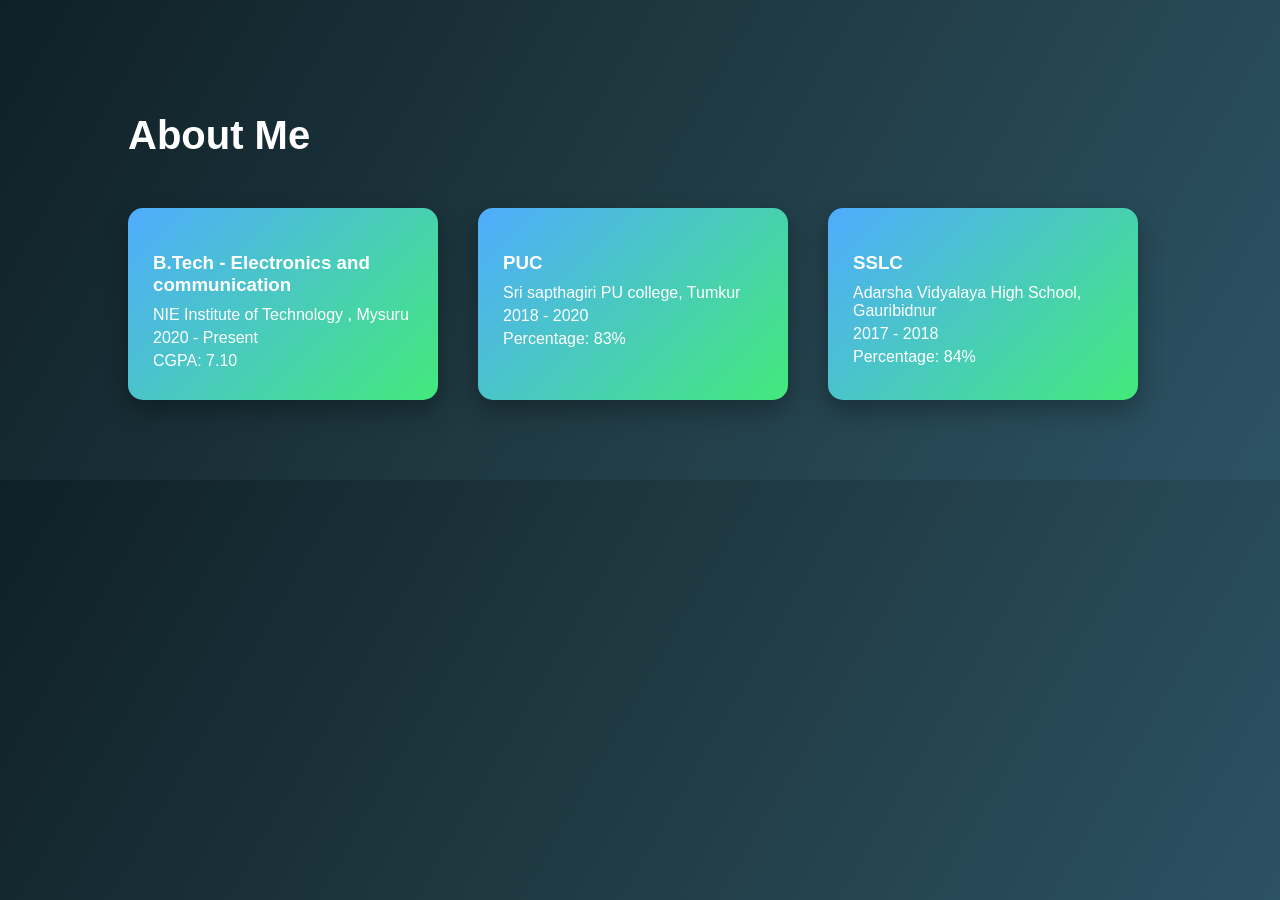
<file: portfoli_website/academic.html>
<!DOCTYPE html>
<html lang="en">
<head>
    <meta charset="UTF-8">
    <meta name="viewport" content="width=device-width, initial-scale=1.0">
    <title>Document</title>
    <style>
    body{
    margin:0;
    font-family: Arial, Helvetica, sans-serif;
    background: linear-gradient(120deg,#0f2027,#203a43,#2c5364);
    color:white;
}

.education{
    padding:80px 10%;
}

.section-title{
    font-size:40px;
    margin-bottom:50px;
}

.education-container{
    display:flex;
    gap:40px;
    flex-wrap:wrap;
}

.edu-card{
    width:260px;
    padding:25px;
    border-radius:15px;

    background: linear-gradient(135deg,#4facfe,#43e97b);
    
    backdrop-filter: blur(10px);

    box-shadow:0 10px 25px rgba(0,0,0,0.3);

    transition:0.3s;
}

.edu-card:hover{
    transform: translateY(-10px);
}

.edu-card h3{
    margin-bottom:10px;
}

.edu-card p{
    margin:5px 0;
}

    </style>
</head>
<section class="education">

  <h2 class="section-title">About Me</h2>

  <div class="education-container">

    <div class="edu-card">
      <h3>B.Tech - Electronics and communication</h3>
      <p>NIE Institute of Technology , Mysuru</p>
      <p>2020 - Present</p>
      <p>CGPA: 7.10</p>
    </div>

    <div class="edu-card">
      <h3>PUC</h3>
      <p>Sri sapthagiri PU college, Tumkur</p>
      <p>2018 - 2020</p>
      <p>Percentage: 83%</p>
    </div>

    <div class="edu-card">
      <h3>SSLC</h3>
      <p>Adarsha Vidyalaya High School, Gauribidnur</p>
      <p>2017 - 2018</p>
      <p>Percentage: 84%</p>
    </div>

  </div>

</section>
</html>
</file>
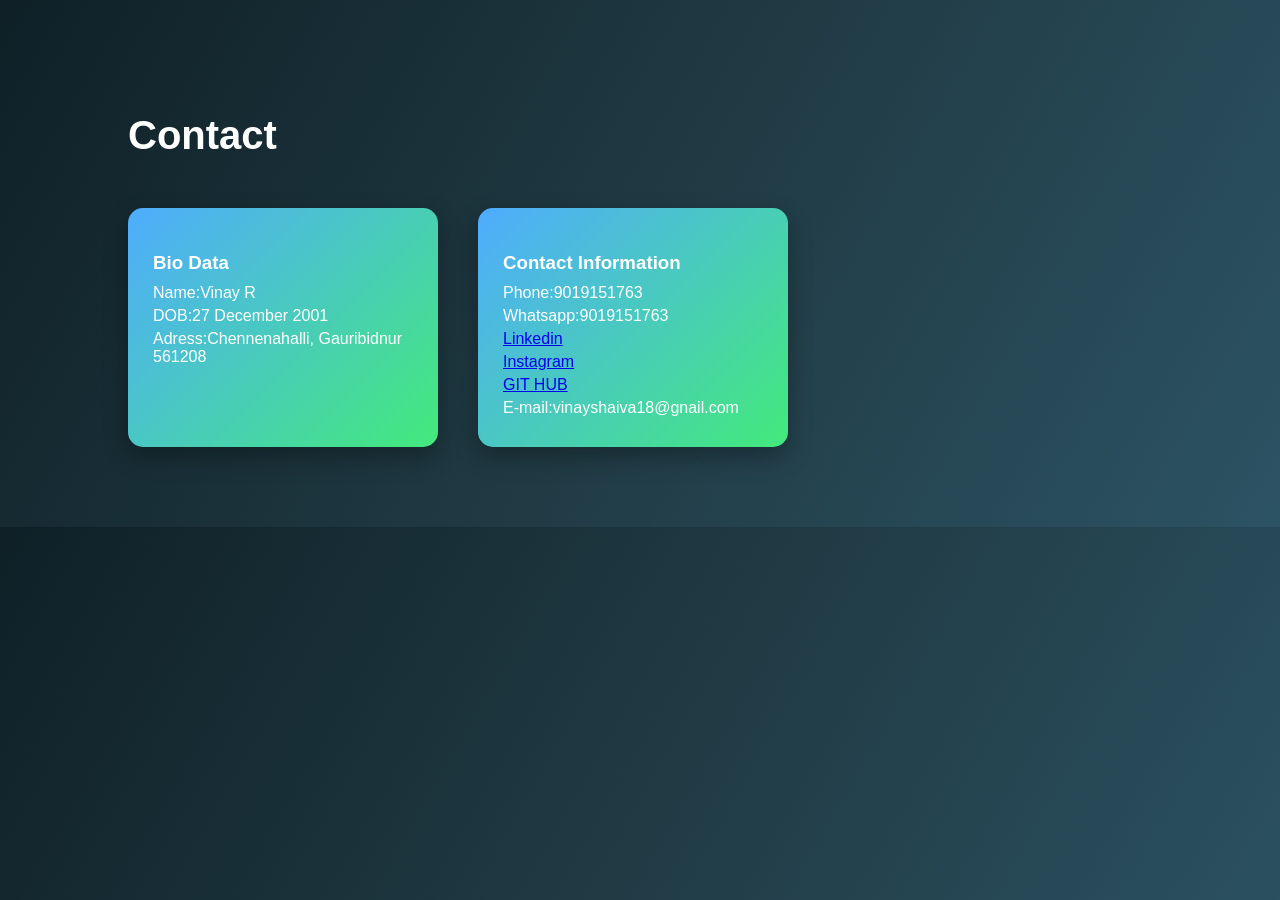
<file: portfoli_website/basic.html>
<!DOCTYPE html>
<html lang="en">
<head>
    <meta charset="UTF-8">
    <meta name="viewport" content="width=device-width, initial-scale=1.0">
    <title>Document</title>
    <style>
    body{
    margin:0;
    font-family: Arial, Helvetica, sans-serif;
    background: linear-gradient(120deg,#0f2027,#203a43,#2c5364);
    color:white;
}

.education{
    padding:80px 10%;
}

.section-title{
    font-size:40px;
    margin-bottom:50px;
}

.education-container{
    display:flex;
    gap:40px;
    flex-wrap:wrap;
}

.edu-card{
    width:260px;
    padding:25px;
    border-radius:15px;

    background: linear-gradient(135deg,#4facfe,#43e97b);
    
    backdrop-filter: blur(10px);

    box-shadow:0 10px 25px rgba(0,0,0,0.3);

    transition:0.3s;
}

.edu-card:hover{
    transform: translateY(-10px);
}

.edu-card h3{
    margin-bottom:10px;
}

.edu-card p{
    margin:5px 0;
}

    </style>
</head>
<body>
    <section class="education">

  <h2 class="section-title">Contact</h2>

  <div class="education-container">

    <div class="edu-card">
      <h3>Bio Data</h3>
     <p>Name:Vinay R</p>
    <p>DOB:27 December 2001</p>
    <p>Adress:Chennenahalli, Gauribidnur 561208  </p>
    </div>

    <div class="edu-card">
    <h3>Contact Information</h3>
    <p>Phone:9019151763</p>
    <p>Whatsapp:9019151763</p>
    <p><a href="https://www.linkedin.com/in/vinay-r-78503735a">Linkedin</a></p>
    <p><a href="https://www.instagram.com/_l__k_18">Instagram</a></p>
    <p><a href="https://github.com/vinayshaiva18/vinay.git">GIT HUB</a></p>
    <p>E-mail:vinayshaiva18@gnail.com</p>
    </div>

  </div>

</section>
</body>
</html>
</file>
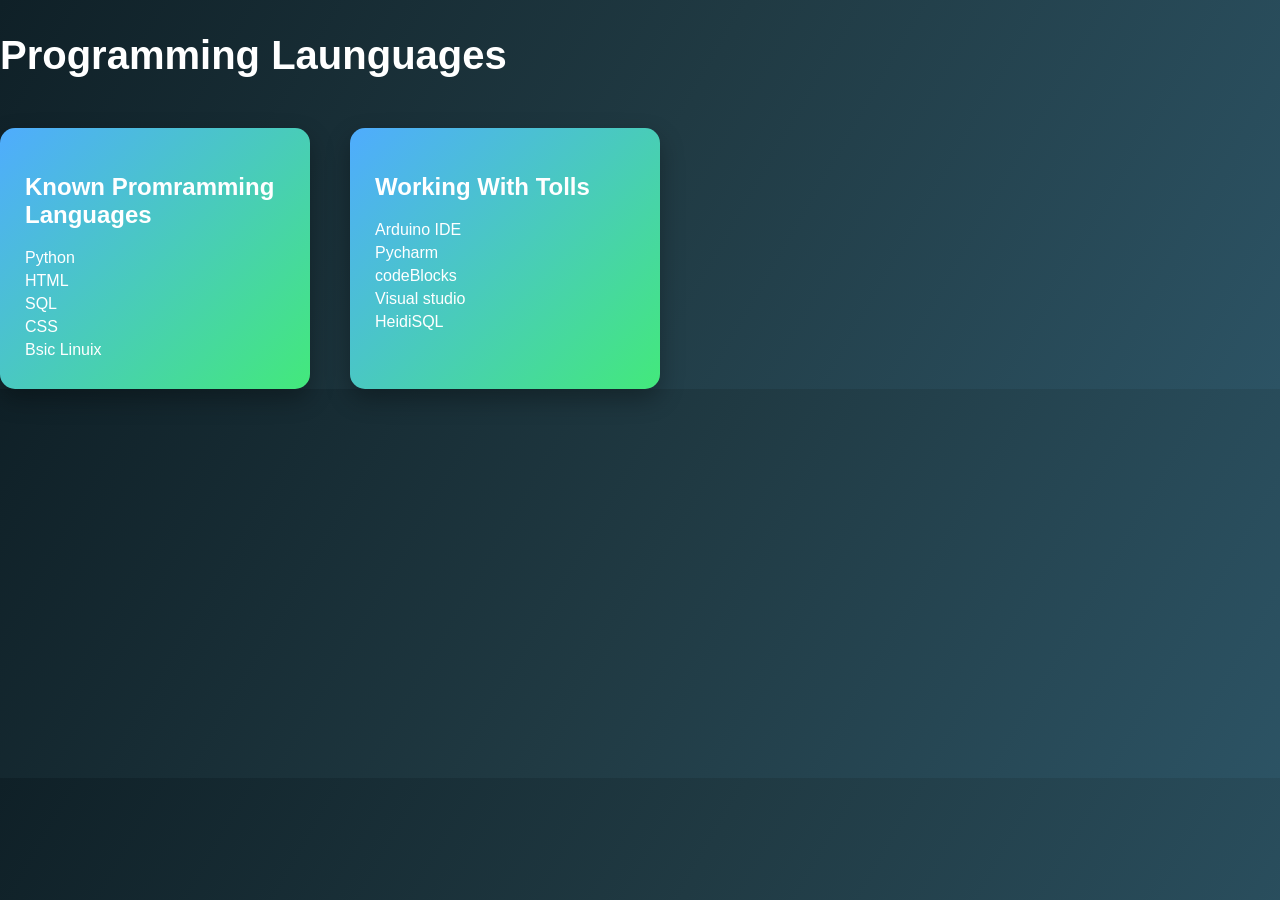
<file: portfoli_website/Programming.html>
<!DOCTYPE html>
<html lang="en">
<head>
    <meta charset="UTF-8">
    <meta name="viewport" content="width=device-width, initial-scale=1.0">
    <title>Document</title>
    <style>
        body{
    margin:0;
    font-family: Arial, Helvetica, sans-serif;
    background: linear-gradient(120deg,#0f2027,#203a43,#2c5364);
    color:white;
}

.education{
    padding:80px 10%;
}

.section-title{
    font-size:40px;
    margin-bottom:50px;
}

.education-container{
    display:flex;
    gap:40px;
    flex-wrap:wrap;
}

.edu-card{
    width:260px;
    padding:25px;
    border-radius:15px;

    background: linear-gradient(135deg,#4facfe,#43e97b);
    
    backdrop-filter: blur(10px);

    box-shadow:0 10px 25px rgba(0,0,0,0.3);

    transition:0.3s;
}

.edu-card:hover{
    transform: translateY(-10px);
}

.edu-card h3{
    margin-bottom:10px;
}

.edu-card p{
    margin:5px 0;
}
    </style>
</head>
<body>
<section class="Programming laungaues">

  <h1 class="section-title">Programming Launguages</h1>

  <div class="education-container">

    <div class="edu-card">
      <h2>Known Promramming Languages</h2>
    <p>Python</p>
    <p>HTML</p>
    <p>SQL</p>
    <p>CSS</p>
    <p>Bsic Linuix</p>
    </div>

    <div class="edu-card">
      <h2>Working With Tolls</h2>
    <p>Arduino IDE</p>
    <p>Pycharm</p>
    <p>codeBlocks</p>
    <p>Visual studio</p>
    <p>HeidiSQL</p>
    </div>

  </div>

</section>
</body>
</html>
</file>
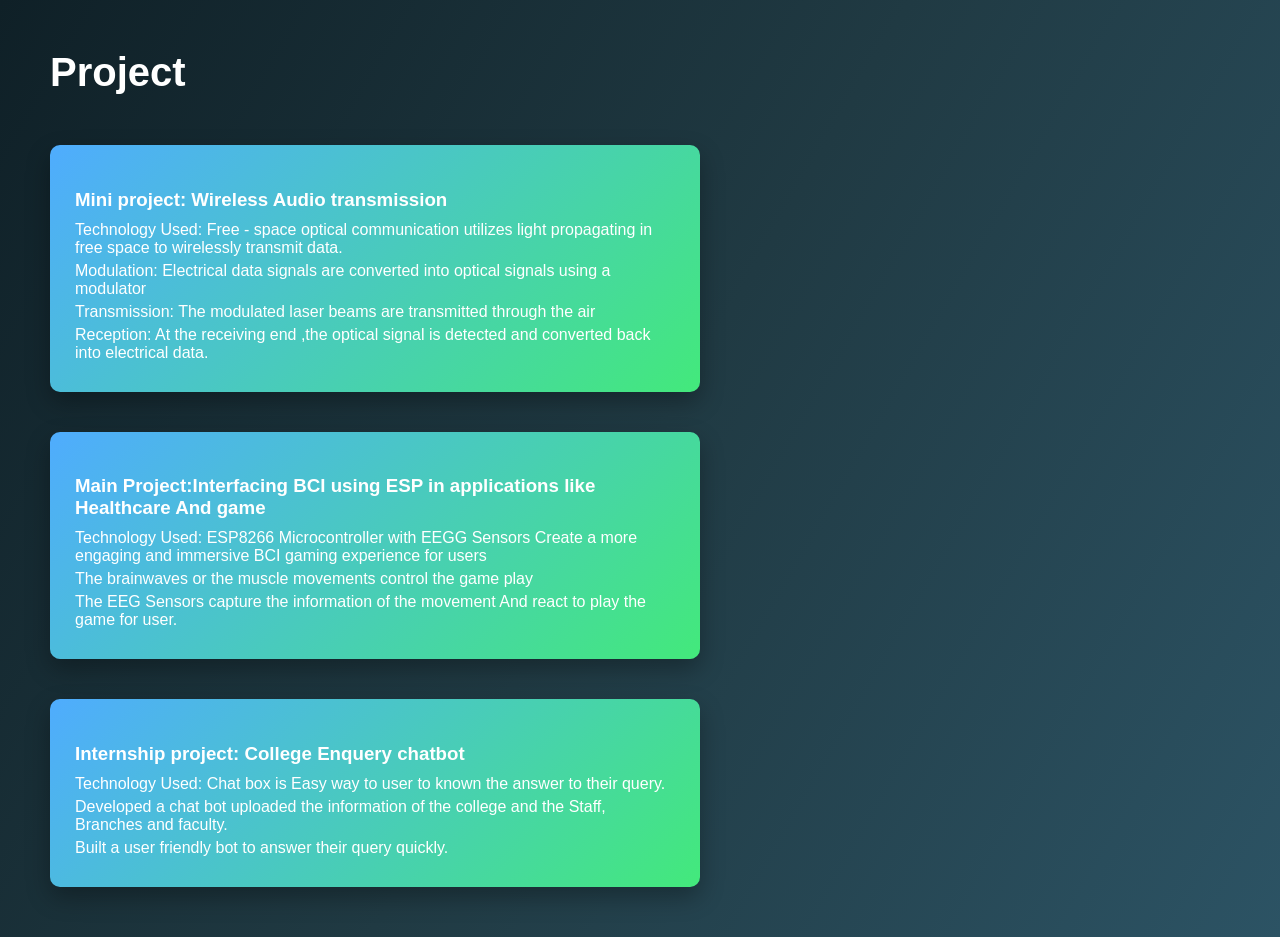
<file: portfoli_website/Project.html>
<!DOCTYPE html>
<html lang="en">
<head>
    <meta charset="UTF-8">
    <meta name="viewport" content="width=device-width, initial-scale=1.0">
    <title>Document</title>
    <style>
        body{
    margin:50px;
    font-family: Arial, Helvetica, sans-serif;
    background: linear-gradient(120deg,#0f2027,#203a43,#2c5364);
    color:white;
}

.education{
    padding:80px 30%;
}

.section-title{
    font-size:40px;
    margin-bottom:50px;
}

.education-container{
    display:flex;
    gap:40px;
    flex-wrap:wrap;
}

.edu-card{
    width:600px;
    padding:25px;
    border-radius:10px;

    background: linear-gradient(135deg,#4facfe,#43e97b);
    
    backdrop-filter: blur(10px);

    box-shadow:0 10px 25px rgba(0,0,0,0.3);

    transition:0.3s;
}

.edu-card:hover{
    transform: translateY(-10px);
}

.edu-card h3{
    margin-bottom:10px;
}

.edu-card p{
    margin:5px 0;
}
    </style>
</head>
<body>
  <h2 class="section-title">Project</h2>

  <div class="education-container">

    <div class="edu-card">
      <h3>Mini project: Wireless Audio transmission</h3>
      <p>Technology Used: Free - space optical communication utilizes light propagating in free space to wirelessly transmit data.</p>
      <p>Modulation: Electrical data signals are converted into optical signals using a modulator</p>
      <p>Transmission: The modulated laser beams are transmitted through the air</p>
      <p>Reception: At the receiving end ,the optical signal is detected and converted back into electrical data.</p>
</ul>
    </div>

    <div class="edu-card">
      <h3>Main Project:Interfacing BCI using ESP in applications like Healthcare And game</h3>
      <p>Technology Used: ESP8266 Microcontroller with EEGG Sensors Create a more engaging and immersive BCI gaming experience for users</p>
    <p>The brainwaves or the muscle movements control the game play</p>
    <p>The EEG Sensors capture the information of the movement   And react to play the game for user.</p>
    </div>

    <div class="edu-card">
      <h3>Internship project: College Enquery chatbot</h3>
     <p>Technology Used: Chat box is  Easy way to user to known the answer to their query.</p>
    <p>Developed a chat bot uploaded the information of the college and the Staff, Branches and faculty.</p>
    <p>Built a user friendly bot to answer their query quickly.</p>
    </div>

  </div>

</section>
</body>
</html>
</file>
